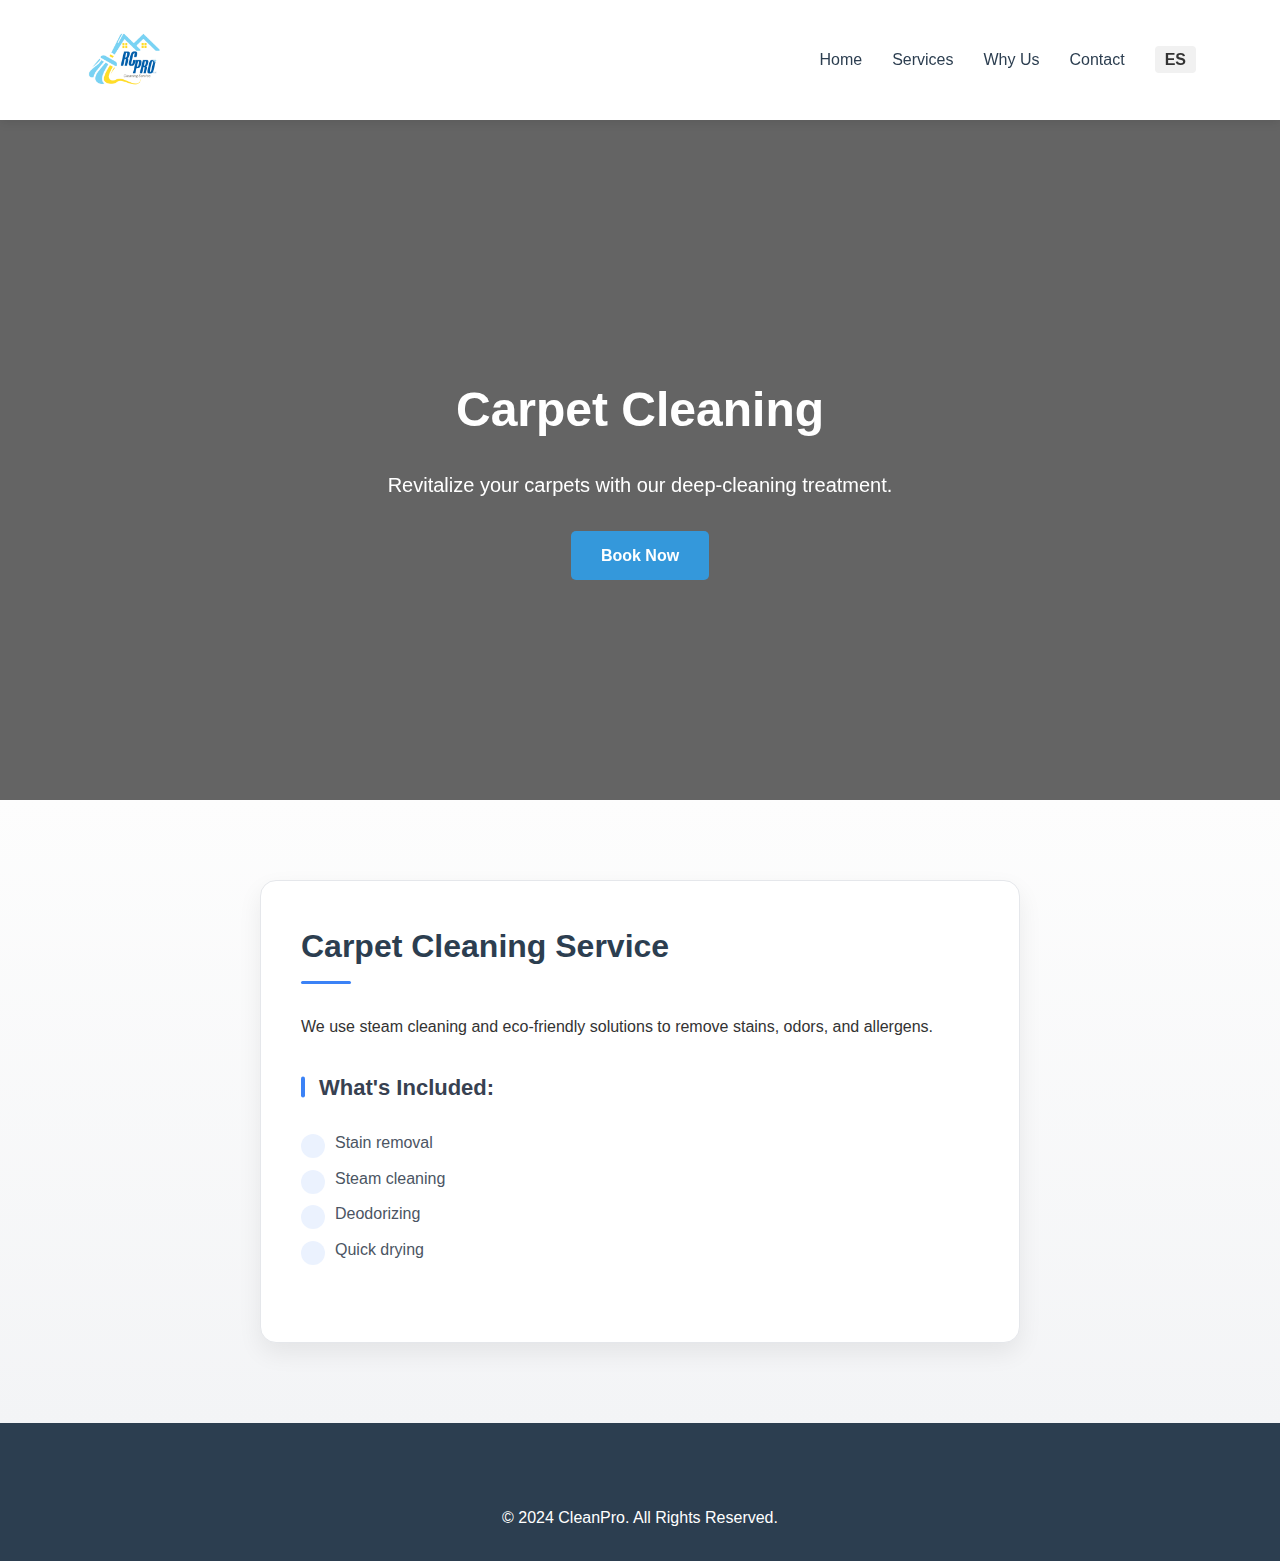
<file: services/carpet-cleaning.html>
<!DOCTYPE html>
<html lang="es">
<head>
    <meta charset="UTF-8">
    <meta name="viewport" content="width=device-width, initial-scale=1.0">
    <title>Deep Cleaning | CleanPro</title>
    <link rel="stylesheet" href="../styles.css">
</head>
<body>
    <!-- Header -->
    <header class="header-transparent">
    <div class="container">
        <nav>
            <div class="logo">
            <img src="../imgs/Logo RCPro.PNG" alt="CleanPro Logo" class="logo-img">
            </div>
            <ul class="nav-links">
                <li><a href="../index.html">Home</a></li>
                <li><a href="../index.html#services">Services</a></li>
                <li><a href="../index.html#why-us">Why Us</a></li>
                <li><a href="../index.html#contact">Contact</a></li>
                <!-- Selector de idioma -->
                <li class="language-switcher">
                    <span id="current-language">EN</span>
                    <ul class="language-dropdown">
                        <li><a href="#" data-lang="en">English</a></li>
                        <li><a href="#" data-lang="es">Español</a></li>
                    </ul>
                </li>
            </ul>
            <div class="menu-toggle">
                <i class="fas fa-bars"></i>
            </div>
        </nav>
    </div>
</header>

   <!-- Hero -->
<section class="hero" style="background-image: linear-gradient(rgba(0,0,0,0.6), rgba(0,0,0,0.6)), url('https://images.unsplash.com/photo-1600187100209-29d4b147bfee?ixlib=rb-1.2.1&auto=format&fit=crop&w=1350&q=80');">
    <div class="container">
        <div class="hero-content">
            <h1>Carpet Cleaning</h1>
            <p>Revitalize your carpets with our deep-cleaning treatment.</p>
            <a href="../index.html#contact" class="btn">Book Now</a>
        </div>
    </div>
</section>

<!-- Service Details -->
<section class="service-details">
    <div class="container">
        <div class="details-content">
            <div class="description">
                <h2>Carpet Cleaning Service</h2>
                <p>We use steam cleaning and eco-friendly solutions to remove stains, odors, and allergens.</p>
                
                <h3>What's Included:</h3>
                <ul>
                    <li><i class="fas fa-check"></i> Stain removal</li>
                    <li><i class="fas fa-check"></i> Steam cleaning</li>
                    <li><i class="fas fa-check"></i> Deodorizing</li>
                    <li><i class="fas fa-check"></i> Quick drying</li>
                </ul>
            </div>

            
        </div>
    </div>
</section>

    <footer>
        <div class="container">
            <div class="social-links">
                <a href="#"><i class="fab fa-facebook-f"></i></a>
                <a href="#"><i class="fab fa-twitter"></i></a>
                <a href="#"><i class="fab fa-instagram"></i></a>
                <a href="#"><i class="fab fa-linkedin-in"></i></a>
            </div>
            <p>&copy; 2024 CleanPro. All Rights Reserved.</p>
        </div>
    </footer>

    <script src="../scripts/mobileMenu.js"></script>
    <script src="../scripts/language.js"></script>
    <script src="../scripts/headerSticky.js"></script>
</body>
</html>
</file>
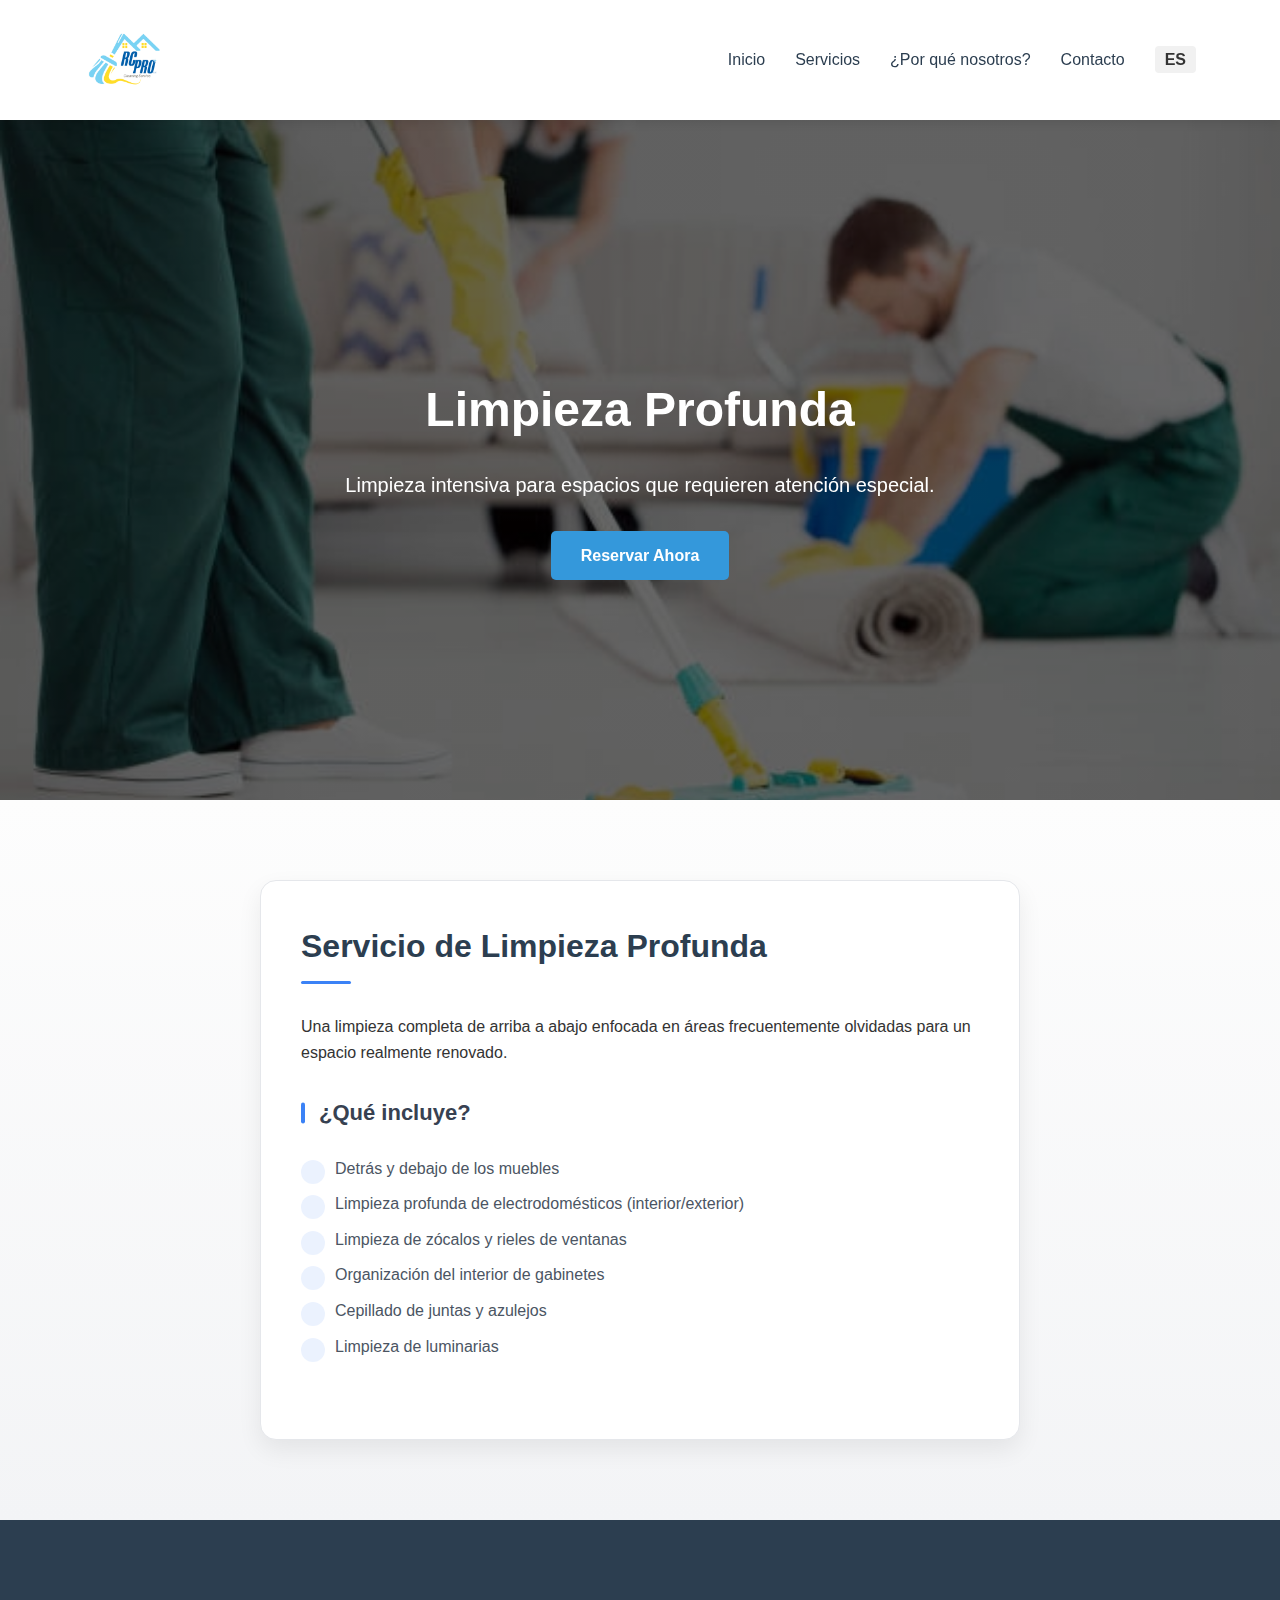
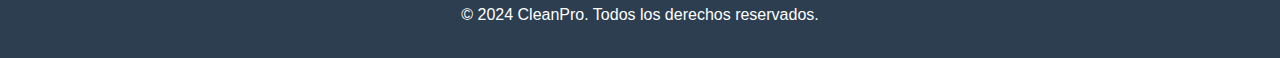
<file: services/deep-cleaning.html>
<!DOCTYPE html>
<html lang="es">
<head>
    <meta charset="UTF-8">
    <meta name="viewport" content="width=device-width, initial-scale=1.0">
    <title data-translate="title">Deep Cleaning | CleanPro</title>
    <link rel="icon" href="../imgs/Logo RCPro.PNG" type="image/x-icon">
    <link rel="stylesheet" href="../styles.css">
</head>
<body>
    <!-- Header -->
    <header class="header-transparent">
        <div class="container">
            <nav>
                <div class="logo">
                    <a class="logo" href="../index.html">
                    <img src="../imgs/Logo RCPro.PNG" alt="CleanPro Logo" class="logo-img">
                    </a>
                </div>
                <ul class="nav-links">
                    <li><a href="../index.html" data-translate="nav.home">Home</a></li>
                    <li><a href="../index.html#services" data-translate="nav.services">Services</a></li>
                    <li><a href="../index.html#why-us" data-translate="nav.whyUs">Why Us</a></li>
                    <li><a href="../index.html#contact" data-translate="nav.contact">Contact</a></li>
                    <!-- Selector de idioma -->
                    <li class="language-switcher">
                        <span id="current-language">EN</span>
                        <ul class="language-dropdown">
                            <li><a href="#" data-lang="en">English</a></li>
                            <li><a href="#" data-lang="es">Español</a></li>
                        </ul>
                    </li>
                </ul>
                <div class="menu-toggle">
                    <i class="fas fa-bars"></i>
                </div>
            </nav>
        </div>
    </header>

    <!-- Hero -->
    <section class="hero" style="background-image: linear-gradient(rgba(0,0,0,0.6), rgba(0,0,0,0.6)), url('../imgs/deep-cleaning.webp');">
        <div class="container">
            <div class="hero-content">
                <h1 data-translate="hero.title">Deep Cleaning</h1>
                <p data-translate="hero.text">Intensive cleaning for spaces that need extra attention.</p>
                <a href="../index.html#contact" class="btn" data-translate="hero.book">Book Now</a>
            </div>
        </div>
    </section>

    <!-- Service Details -->
    <section class="service-details">
        <div class="container">
            <div class="details-content">
                <div class="description">
                    <h2 data-translate="details.heading">Deep Cleaning Service</h2>
                    <p data-translate="details.description">
                        A thorough top-to-bottom cleaning targeting often-neglected areas for a truly refreshed space.
                    </p>

                    <h3 data-translate="details.includedTitle">What's Included:</h3>
                    <ul>
                        <li><i class="fas fa-check"></i> <span data-translate="details.items.behindFurniture">Behind and under furniture</span></li>
                        <li><i class="fas fa-check"></i> <span data-translate="details.items.appliances">Appliance deep cleaning (inside/outside)</span></li>
                        <li><i class="fas fa-check"></i> <span data-translate="details.items.baseboards">Baseboard and window track cleaning</span></li>
                        <li><i class="fas fa-check"></i> <span data-translate="details.items.cabinets">Cabinet interior organization</span></li>
                        <li><i class="fas fa-check"></i> <span data-translate="details.items.grout">Grout and tile scrubbing</span></li>
                        <li><i class="fas fa-check"></i> <span data-translate="details.items.fixtures">Light fixture dusting</span></li>
                    </ul>
                </div>
            </div>
        </div>
    </section>

    <!-- Footer -->
    <footer>
        <div class="container">
            <div class="social-links">
                <a href="https://www.facebook.com/profile.php?id=61577416165050"><i class="fab fa-facebook-f"></i></a>
                <a href="https://www.instagram.com/rcpro_inc/"><i class="fab fa-instagram"></i></a>
                <a href="https://www.tiktok.com/@rcpro_inc"><i class="fab fa-tiktok"></i></a>
            </div>
            <p data-translate="footer.copyright">&copy; 2025 CleanPro. All Rights Reserved.</p>
        </div>
    </footer>

    <!-- Scripts -->
    <script src="../scripts/mobileMenu.js"></script>
    <script src="../scripts/language.js"></script>
    <script src="../scripts/headerSticky.js"></script>
</body>
</html>
</file>
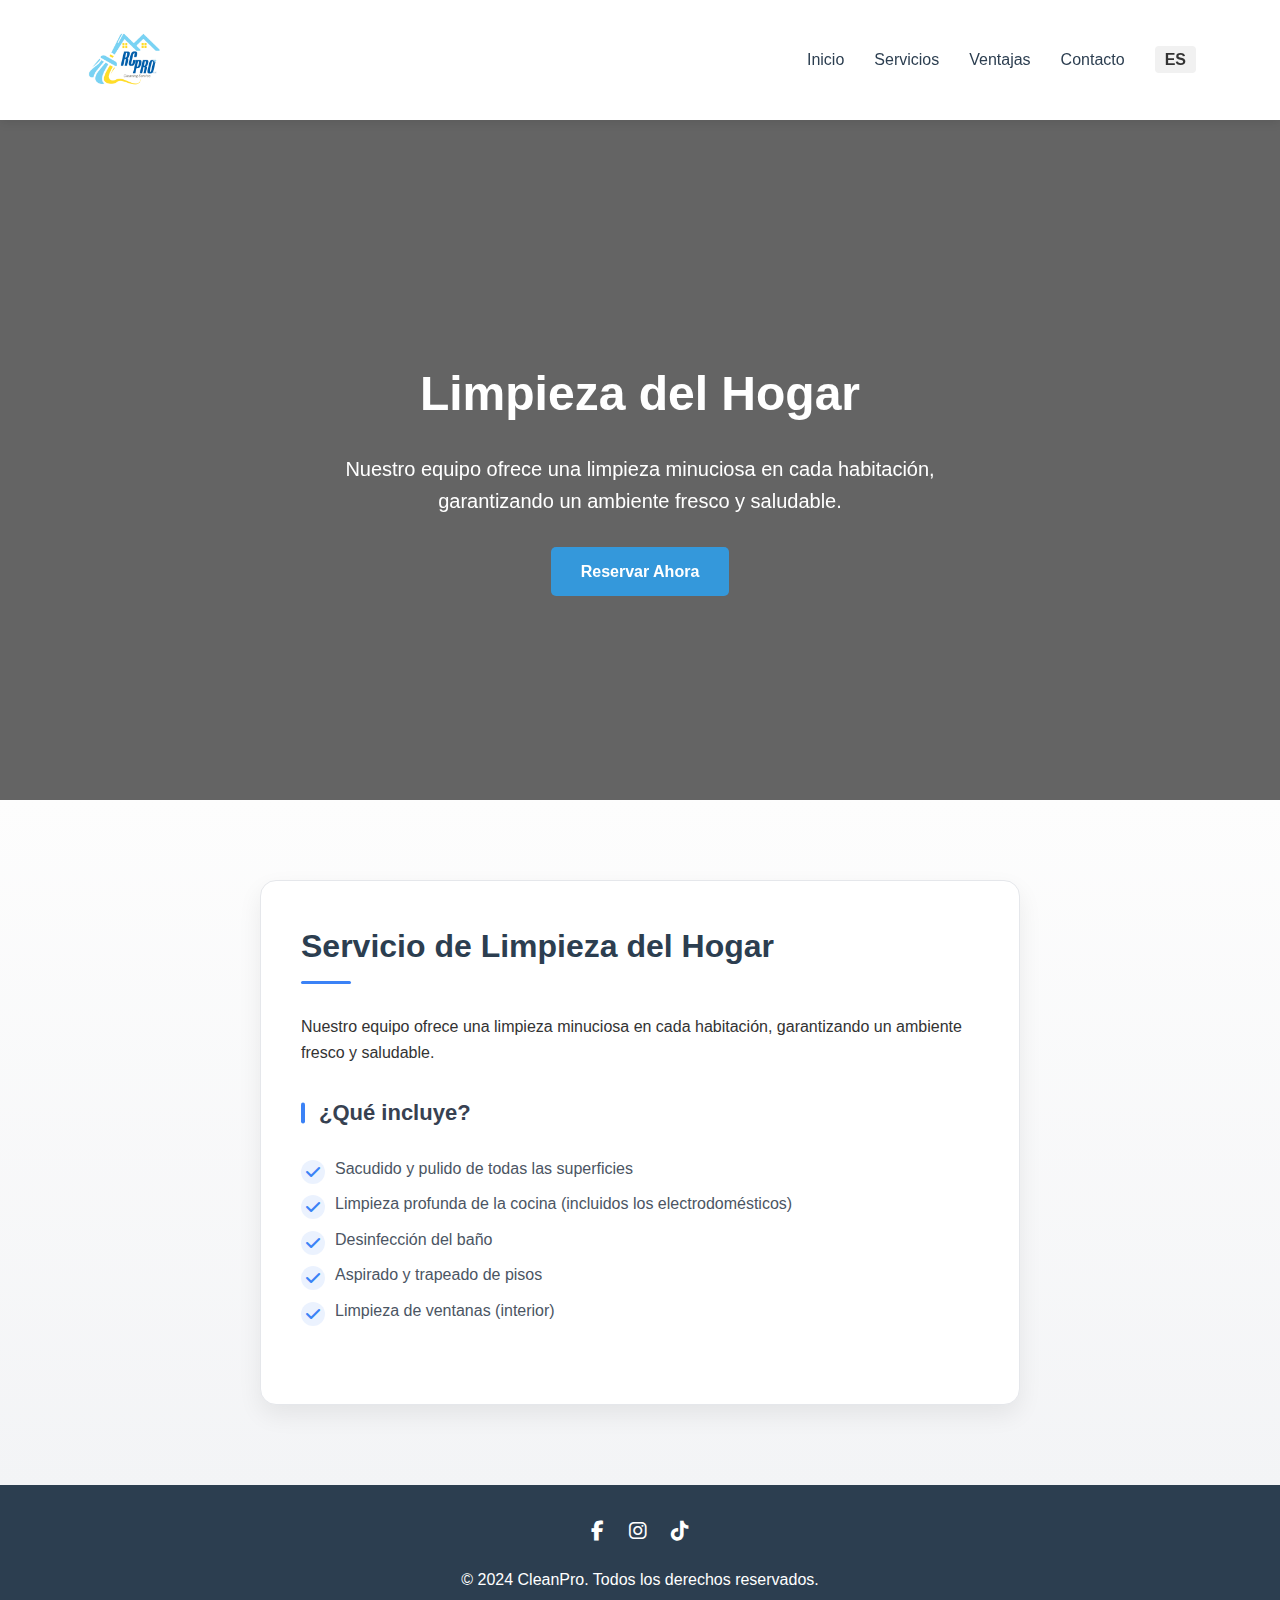
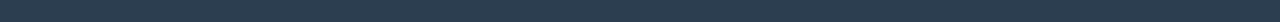
<file: services/house-cleaning.html>
<!DOCTYPE html>
<html lang="es">
<head>
    <meta charset="UTF-8" />
    <meta name="viewport" content="width=device-width, initial-scale=1.0" />
    <title data-translate="house.title">House Cleaning | CleanPro</title>
    <link rel="stylesheet" href="https://cdnjs.cloudflare.com/ajax/libs/font-awesome/6.4.0/css/all.min.css" />
    <link rel="stylesheet" href="../styles.css" />
</head>
<body>
    <!-- Header -->
    <header class="header-transparent">
        <div class="container">
            <nav>
                <div class="logo">
                    <a class="logo" href="../index.html">
                    <img src="../imgs/Logo RCPro.PNG" alt="CleanPro Logo" class="logo-img">
                    </a>
                </div>
                <ul class="nav-links">
                    <li><a href="../index.html" data-translate="global.nav.home">Home</a></li>
                    <li><a href="../index.html#services" data-translate="global.nav.services">Services</a></li>
                    <li><a href="../index.html#why-us" data-translate="global.nav.whyUs">Why Us</a></li>
                    <li><a href="../index.html#contact" data-translate="global.nav.contact">Contact</a></li>
                    <!-- Selector de idioma -->
                    <li class="language-switcher">
                        <span id="current-language">EN</span>
                        <ul class="language-dropdown">
                            <li><a href="#" data-lang="en">English</a></li>
                            <li><a href="#" data-lang="es">Español</a></li>
                        </ul>
                    </li>
                </ul>
                <div class="menu-toggle">
                    <i class="fas fa-bars"></i>
                </div>
            </nav>
        </div>
    </header>

    <!-- Hero -->
    <section
        class="hero"
        style="background-image: linear-gradient(rgba(0,0,0,0.6), rgba(0,0,0,0.6)), url('https://images.unsplash.com/photo-1556911220-bff31c812dba?ixlib=rb-1.2.1&auto=format&fit=crop&w=1350&q=80');"
    >
        <div class="container">
            <div class="hero-content">
                <h1 data-translate="house.title">House Cleaning</h1>
                <p data-translate="house.subtitle">We transform your home into a spotless sanctuary.</p>
                <a href="../index.html#contact" class="btn" data-translate="global.buttons.bookNow">Book Now</a>
            </div>
        </div>
    </section>

    <!-- Service Details -->
    <section class="service-details">
        <div class="container">
            <div class="details-content">
                <div class="description">
                    <h2 data-translate="house.serviceTitle">House Cleaning Service</h2>
                    <p data-translate="house.description">We provide a comprehensive cleaning solution for your home, ensuring every corner is spotless and sanitized. Perfect for busy families or post-renovation cleanups.</p>

                    <h3 data-translate="house.includedTitle">What's Included:</h3>
                    <ul>
                        <li><i class="fas fa-check"></i> <span data-translate="house.features.dusting">Dusting and polishing all surfaces</span></li>
                        <li><i class="fas fa-check"></i> <span data-translate="house.features.kitchen">Kitchen deep cleaning (including appliances)</span></li>
                        <li><i class="fas fa-check"></i> <span data-translate="house.features.bathroom">Bathroom disinfection</span></li>
                        <li><i class="fas fa-check"></i> <span data-translate="house.features.floors">Floor vacuuming and mopping</span></li>
                        <li><i class="fas fa-check"></i> <span data-translate="house.features.windows">Window cleaning (interior)</span></li>
                    </ul>
                </div>
            </div>
        </div>
    </section>

    <!-- Footer -->
    <footer>
        <div class="container">
            <div class="social-links">
                <a href="https://www.facebook.com/profile.php?id=61577416165050"><i class="fab fa-facebook-f"></i></a>
                <a href="https://www.instagram.com/rcpro_inc/"><i class="fab fa-instagram"></i></a>
                <a href="https://www.tiktok.com/@rcpro_inc"><i class="fab fa-tiktok"></i></a>
            </div>
            <p data-translate="global.footer.copyright">&copy; 2025 CleanPro. All Rights Reserved.</p>
        </div>
    </footer>

    <!-- Scripts -->
    <script src="../scripts/mobileMenu.js"></script>
    <script src="../scripts/language.js"></script>
    <script src="../scripts/headerSticky.js"></script>
</body>
</html>
</file>
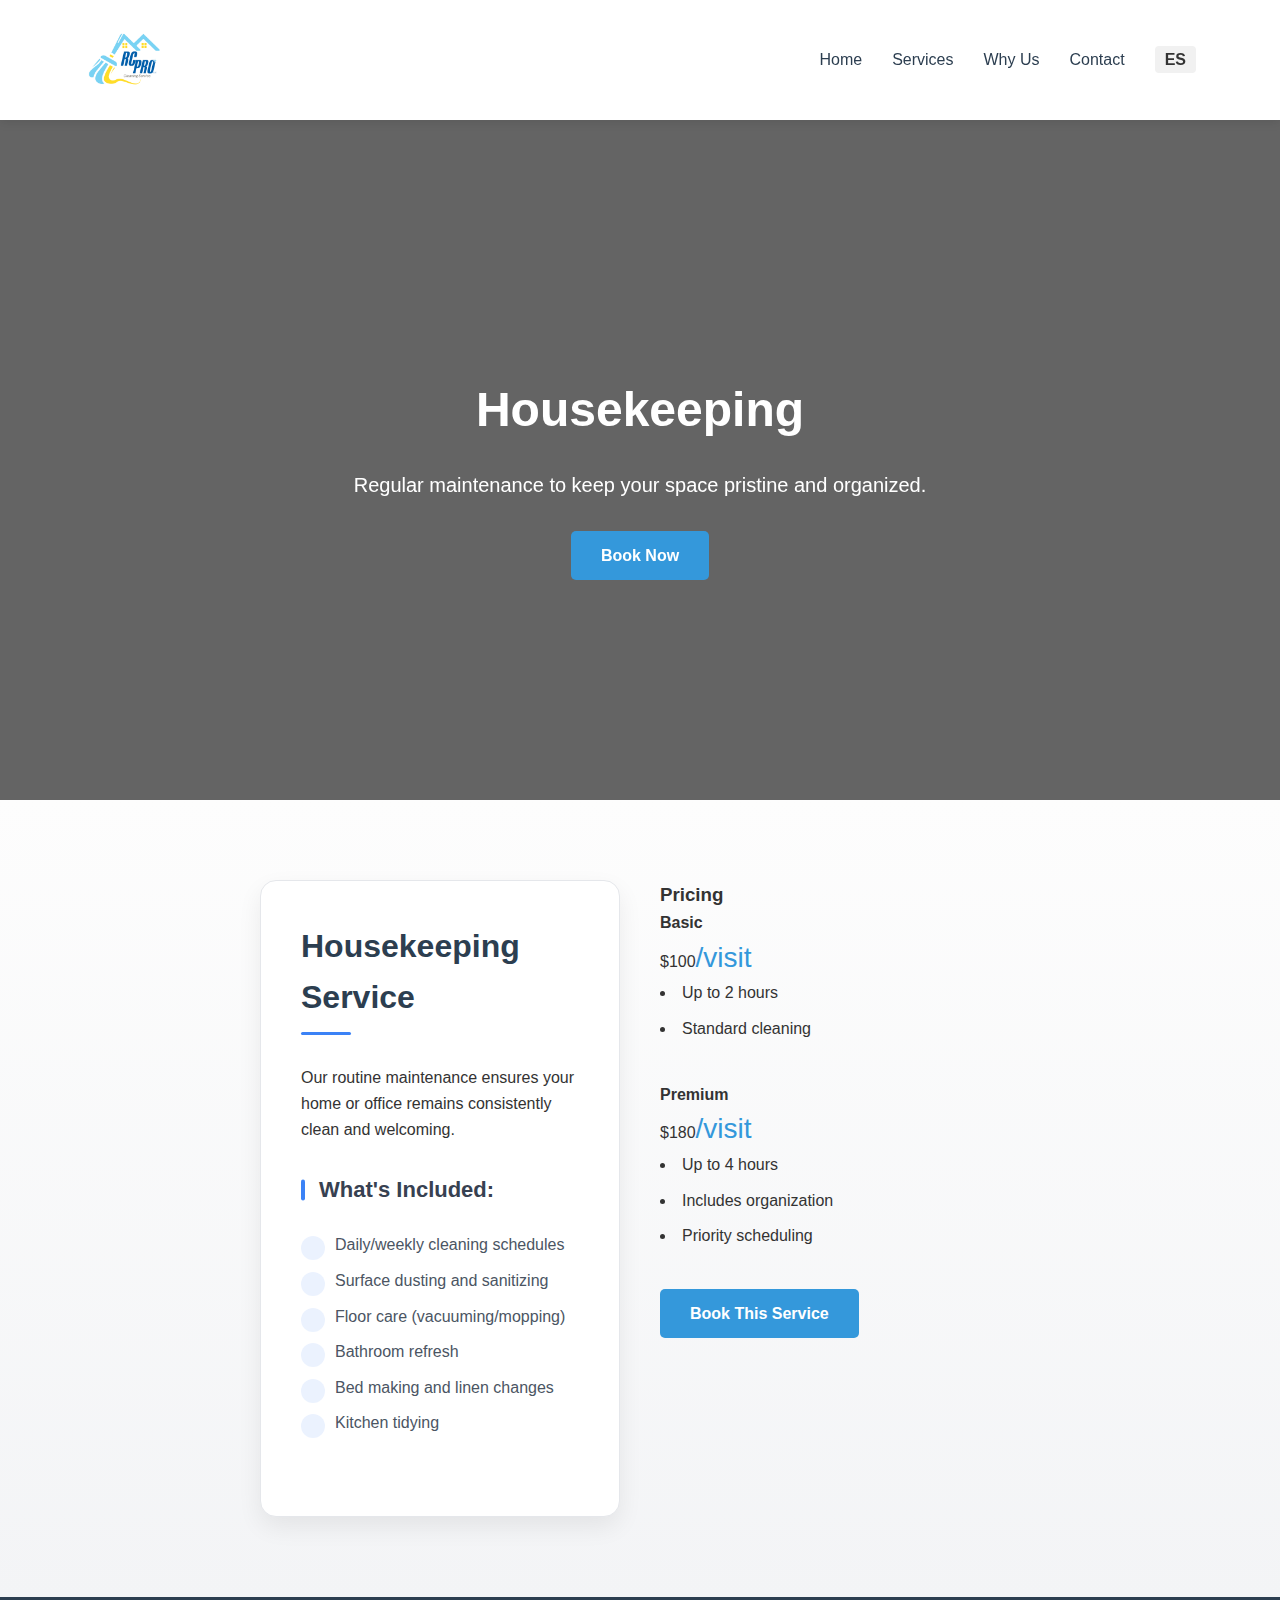
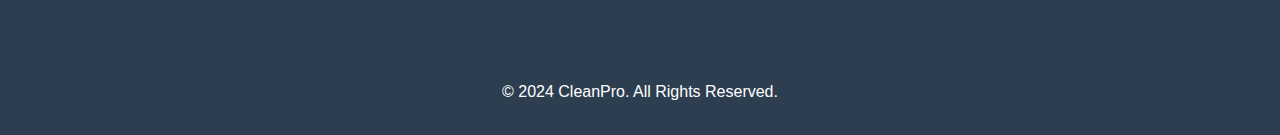
<file: services/housekeeping.html>
<!DOCTYPE html>
<html lang="es">
<head>
    <meta charset="UTF-8">
    <meta name="viewport" content="width=device-width, initial-scale=1.0">
    <title>Housekeeping | CleanPro</title>
    <link rel="stylesheet" href="../styles.css">
</head>
<body>
    <!-- Header -->
    <header class="header-transparent">
    <div class="container">
        <nav>
            <div class="logo">
            <img src="../imgs/Logo RCPro.PNG" alt="CleanPro Logo" class="logo-img">
            </div>
            <ul class="nav-links">
                <li><a href="../index.html">Home</a></li>
                <li><a href="../index.html#services">Services</a></li>
                <li><a href="../index.html#why-us">Why Us</a></li>
                <li><a href="../index.html#contact">Contact</a></li>
                <!-- Selector de idioma -->
                <li class="language-switcher">
                    <span id="current-language">EN</span>
                    <ul class="language-dropdown">
                        <li><a href="#" data-lang="en">English</a></li>
                        <li><a href="#" data-lang="es">Español</a></li>
                    </ul>
                </li>
            </ul>
            <div class="menu-toggle">
                <i class="fas fa-bars"></i>
            </div>
        </nav>
    </div>
</header>

    <!-- Hero -->
    <section class="hero" style="background-image: linear-gradient(rgba(0,0,0,0.6), rgba(0,0,0,0.6)), url('https://images.unsplash.com/photo-1583845112203-454c7c005ae7?ixlib=rb-1.2.1&auto=format&fit=crop&w=1350&q=80');">
        <div class="container">
            <div class="hero-content">
                <h1>Housekeeping</h1>
                <p>Regular maintenance to keep your space pristine and organized.</p>
                <a href="../index.html#contact" class="btn">Book Now</a>
            </div>
        </div>
    </section>

    <!-- Service Details -->
    <section class="service-details">
        <div class="container">
            <div class="details-content">
                <div class="description">
                    <h2>Housekeeping Service</h2>
                    <p>Our routine maintenance ensures your home or office remains consistently clean and welcoming.</p>
                    
                    <h3>What's Included:</h3>
                    <ul>
                        <li><i class="fas fa-check"></i> Daily/weekly cleaning schedules</li>
                        <li><i class="fas fa-check"></i> Surface dusting and sanitizing</li>
                        <li><i class="fas fa-check"></i> Floor care (vacuuming/mopping)</li>
                        <li><i class="fas fa-check"></i> Bathroom refresh</li>
                        <li><i class="fas fa-check"></i> Bed making and linen changes</li>
                        <li><i class="fas fa-check"></i> Kitchen tidying</li>
                    </ul>
                </div>

                <div class="pricing-cta">
                    <div class="pricing-box">
                        <h3>Pricing</h3>
                        <div class="price-option">
                            <h4>Basic</h4>
                            <p class="price">$100<span>/visit</span></p>
                            <ul>
                                <li>Up to 2 hours</li>
                                <li>Standard cleaning</li>
                            </ul>
                        </div>
                        <div class="price-option highlighted">
                            <h4>Premium</h4>
                            <p class="price">$180<span>/visit</span></p>
                            <ul>
                                <li>Up to 4 hours</li>
                                <li>Includes organization</li>
                                <li>Priority scheduling</li>
                            </ul>
                        </div>
                    </div>
                    <a href="../index.html#contact" class="btn">Book This Service</a>
                </div>
            </div>
        </div>
    </section>

    <footer>
        <div class="container">
            <div class="social-links">
                <a href="#"><i class="fab fa-facebook-f"></i></a>
                <a href="#"><i class="fab fa-twitter"></i></a>
                <a href="#"><i class="fab fa-instagram"></i></a>
                <a href="#"><i class="fab fa-linkedin-in"></i></a>
            </div>
            <p>&copy; 2024 CleanPro. All Rights Reserved.</p>
        </div>
    </footer>

    <script src="../scripts/mobileMenu.js"></script>
    <script src="../scripts/language.js"></script>
    <script src="../scripts/headerSticky.js"></script>
</body>
</html>
</file>
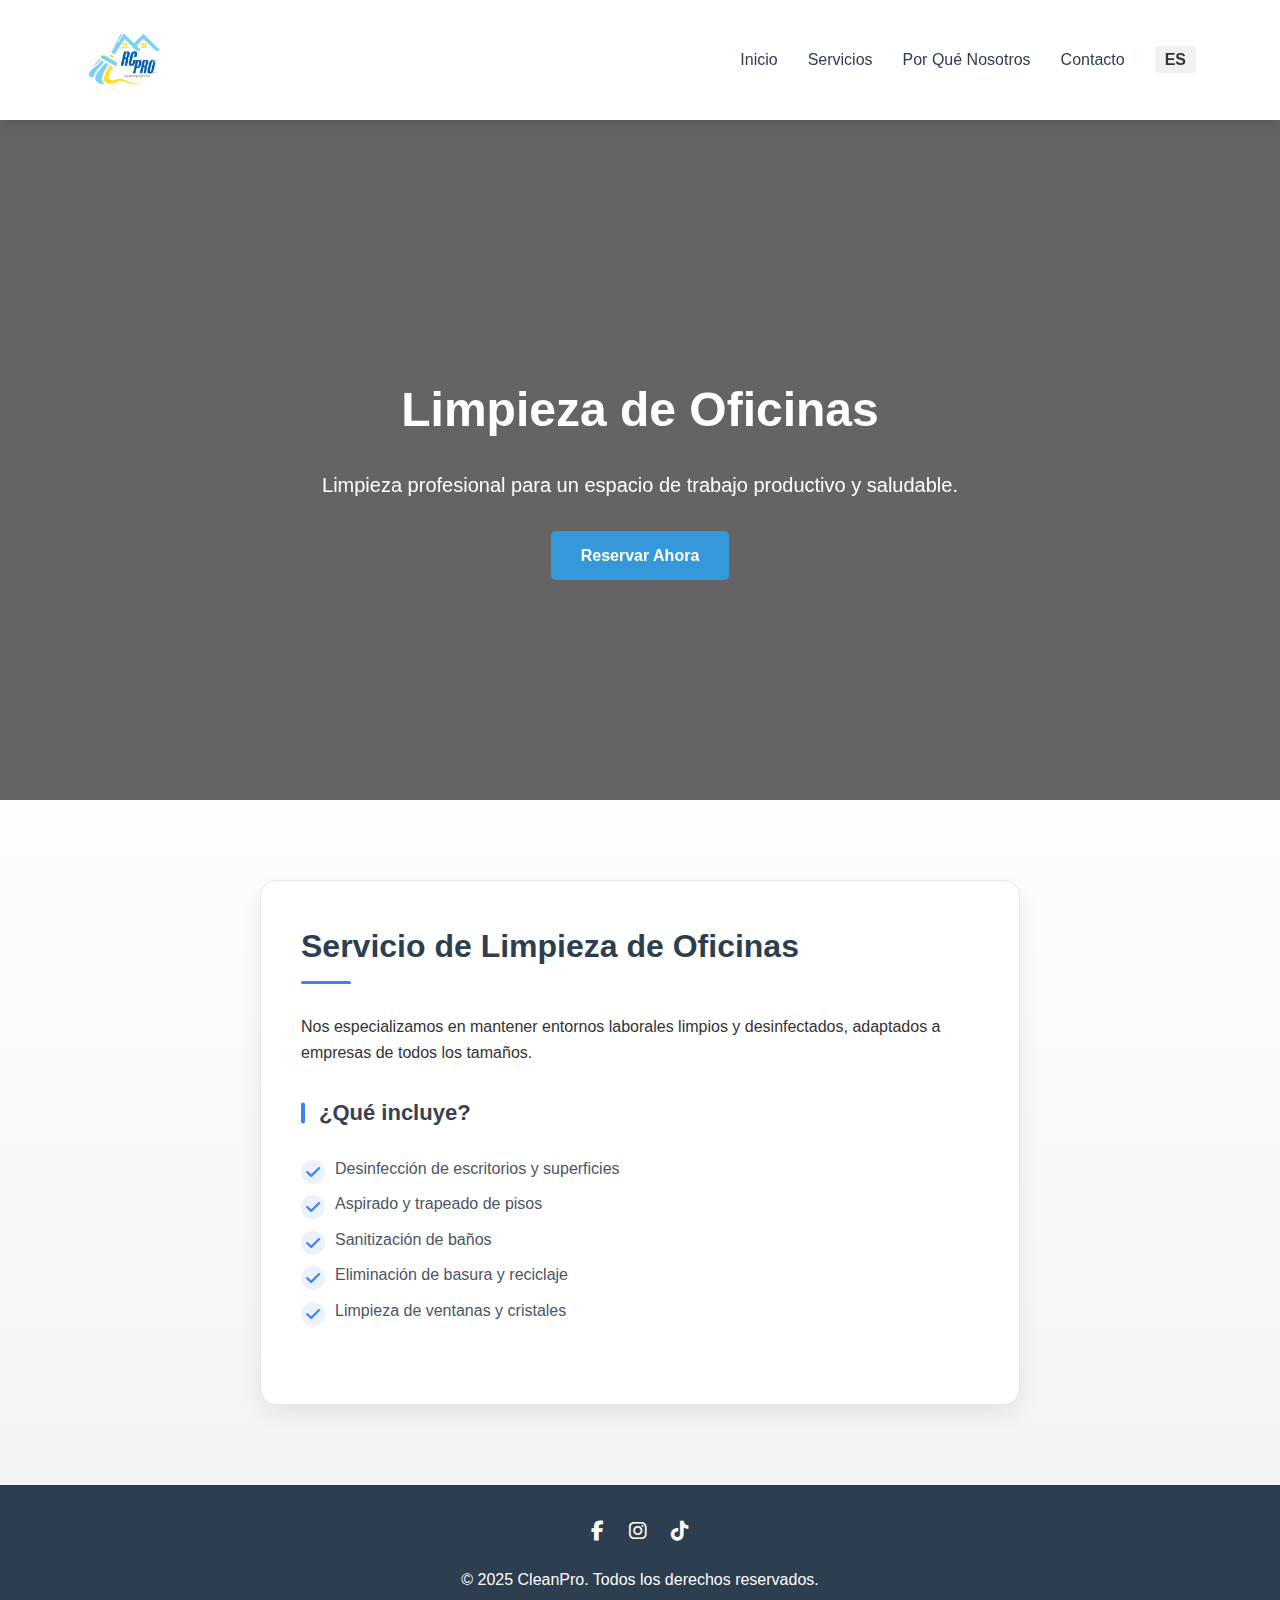
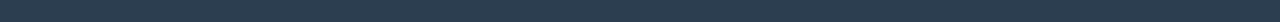
<file: services/office-cleaning.html>
<!DOCTYPE html>
<html lang="es">
<head>
    <meta charset="UTF-8">
    <meta name="viewport" content="width=device-width, initial-scale=1.0">
    <title data-translate="title">Office Cleaning | CleanPro</title>
    <link rel="stylesheet" href="https://cdnjs.cloudflare.com/ajax/libs/font-awesome/6.4.0/css/all.min.css" />
    <link rel="icon" href="../imgs/Logo RCPro.PNG" type="image/x-icon">
    <link rel="stylesheet" href="../styles.css">
</head>
<body>
    <!-- Header -->
   <header class="header-transparent">
    <div class="container">
        <nav>
            <div class="logo">
                    <a class="logo"   href="../index.html">
                    <img src="../imgs/Logo RCPro.PNG" alt="CleanPro Logo" class="logo-img">
                    </a>
                </div>
            <ul class="nav-links">
                <li><a href="../index.html" data-translate="nav.home">Home</a></li>
                <li><a href="../index.html#services" data-translate="nav.services">Services</a></li>
                <li><a href="../index.html#why-us" data-translate="nav.whyUs">Why Us</a></li>
                <li><a href="../index.html#contact" data-translate="nav.contact">Contact</a></li>
                <!-- Selector de idioma -->
                <li class="language-switcher">
                    <span id="current-language">EN</span>
                    <ul class="language-dropdown">
                        <li><a href="#" data-lang="en">English</a></li>
                        <li><a href="#" data-lang="es">Español</a></li>
                    </ul>
                </li>
            </ul>
            <div class="menu-toggle">
                <i class="fas fa-bars"></i>
            </div>
        </nav>
    </div>
</header>

    <!-- Hero -->
    <section class="hero" style="background-image: linear-gradient(rgba(0,0,0,0.6), rgba(0,0,0,0.6)), url('https://images.unsplash.com/photo-1522071820081-009f0129c71c?ixlib=rb-1.2.1&auto=format&fit=crop&w=1350&q=80');">
        <div class="container">
            <div class="hero-content">
                <h1 data-translate="office.title">Office Cleaning</h1>
                <p data-translate="office.subtitle">Professional cleaning for a productive and healthy workspace.</p>
                <a href="../index.html#contact" class="btn" data-translate="bookNow">Book Now</a>
            </div>
        </div>
    </section>

    <!-- Service Details -->
    <section class="service-details">
        <div class="container">
            <div class="details-content">
                <div class="description">
                    <h2 data-translate="office.serviceTitle">Office Cleaning Service</h2>
                    <p data-translate="office.description">We specialize in maintaining clean and sanitized work environments, tailored for businesses of all sizes.</p>
                    
                    <h3 data-translate="office.includedTitle">What's Included:</h3>
                    <ul>
                        <li><i class="fas fa-check"></i> <span data-translate="office.features.desks">Desk and surface disinfection</span></li>
                        <li><i class="fas fa-check"></i> <span data-translate="office.features.floors">Vacuuming and mopping floors</span></li>
                        <li><i class="fas fa-check"></i> <span data-translate="office.features.restrooms">Restroom sanitization</span></li>
                        <li><i class="fas fa-check"></i> <span data-translate="office.features.trash">Trash removal and recycling</span></li>
                        <li><i class="fas fa-check"></i> <span data-translate="office.features.windows">Window and glass cleaning</span></li>
                    </ul>
                </div>
            </div>
        </div>
    </section>

    <!-- Footer -->
    <footer>
        <div class="container">
            <div class="social-links">
                <a href="https://www.facebook.com/profile.php?id=61577416165050"><i class="fab fa-facebook-f"></i></a>
                <a href="https://www.instagram.com/rcpro_inc/"><i class="fab fa-instagram"></i></a>
                <a href="https://www.tiktok.com/@rcpro_inc"><i class="fab fa-tiktok"></i></a>
            </div>
            <p>&copy; 2025 CleanPro. <span data-translate="footer.rights">All Rights Reserved.</span></p>
        </div>
    </footer>

    <script src="../scripts/mobileMenu.js"></script>
    <script src="../scripts/language.js"></script>
    <script src="../scripts/headerSticky.js"></script>
</body>
</html>
</file>
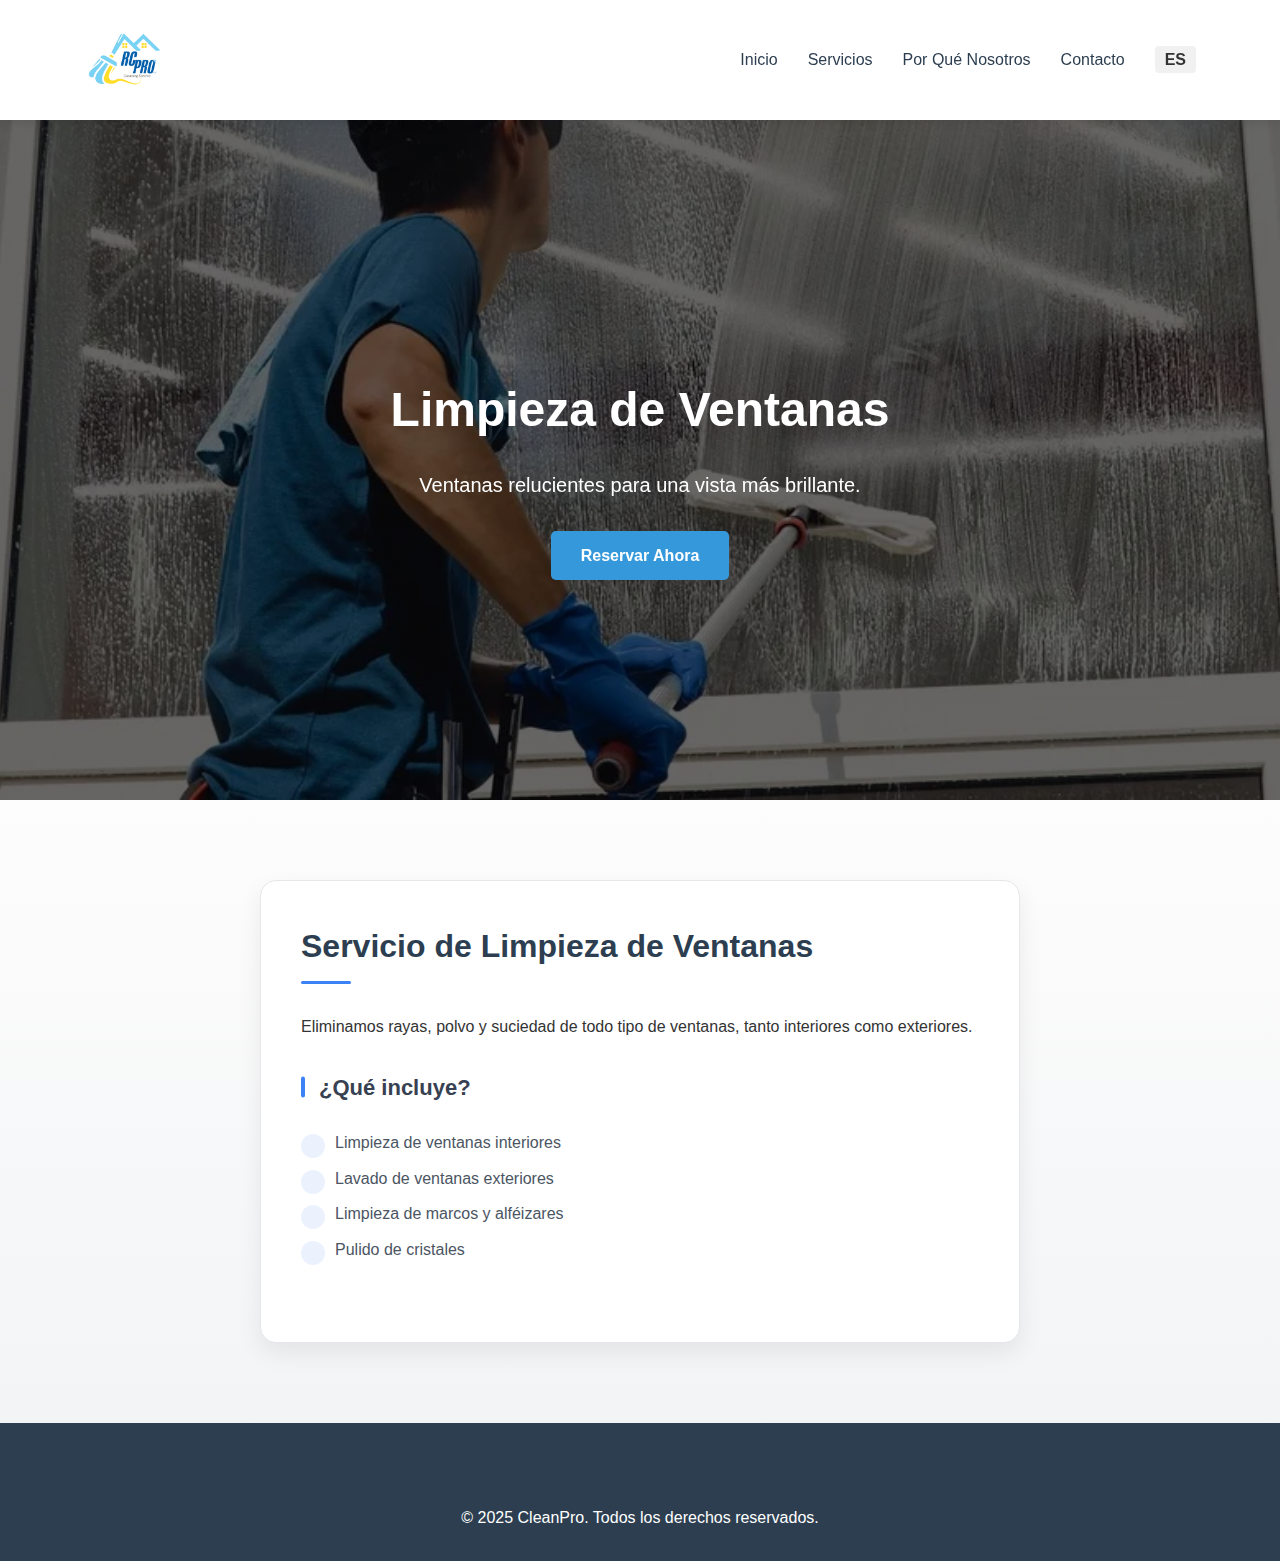
<file: services/window-cleaning.html>
<!DOCTYPE html>
<html lang="es">
<head>
    <meta charset="UTF-8" />
    <meta name="viewport" content="width=device-width, initial-scale=1.0" />
    <title data-translate="title">Window Cleaning | CleanPro</title>
    <link rel="stylesheet" href="../styles.css" />
</head>
<body>
    <!-- Header -->
    <header class="header-transparent">
        <div class="container">
            <nav>
                <div class="logo">
                    <a class="logo" href="../index.html">
                    <img src="../imgs/Logo RCPro.PNG" alt="CleanPro Logo" class="logo-img">
                    </a>
                </div>  
                <ul class="nav-links">
                    <li><a href="../index.html" data-translate="nav.home">Home</a></li>
                    <li><a href="../index.html#services" data-translate="nav.services">Services</a></li>
                    <li><a href="../index.html#why-us" data-translate="nav.whyUs">Why Us</a></li>
                    <li><a href="../index.html#contact" data-translate="nav.contact">Contact</a></li>
                    <!-- Selector de idioma -->
                    <li class="language-switcher">
                        <span id="current-language">EN</span>
                        <ul class="language-dropdown">
                            <li><a href="#" data-lang="en">English</a></li>
                            <li><a href="#" data-lang="es">Español</a></li>
                        </ul>
                    </li>
                </ul>
                <div class="menu-toggle">
                    <i class="fas fa-bars"></i>
                </div>
            </nav>
        </div>
    </header>

    <!-- Hero -->
    <section
        class="hero"
        style="background-image: linear-gradient(rgba(0,0,0,0.6), rgba(0,0,0,0.6)), url('../imgs/Window-cleaning.webp');"
    >
        <div class="container">
            <div class="hero-content">
                <h1 data-translate="window.title">Window Cleaning</h1>
                <p data-translate="window.subtitle">Crystal-clear windows for a brighter view.</p>
                <a href="../index.html#contact" class="btn" data-translate="bookNow">Book Now</a>
            </div>
        </div>
    </section>

    <!-- Service Details -->
    <section class="service-details">
        <div class="container">
            <div class="details-content">
                <div class="description">
                    <h2 data-translate="window.serviceTitle">Window Cleaning Service</h2>
                    <p data-translate="window.description">
                        We remove streaks, dust, and grime from all types of windows, both interior and exterior.
                    </p>

                    <h3 data-translate="window.includedTitle">What's Included:</h3>
                    <ul>
                        <li><i class="fas fa-check"></i> <span data-translate="window.features.interior">Interior window cleaning</span></li>
                        <li><i class="fas fa-check"></i> <span data-translate="window.features.exterior">Exterior window washing</span></li>
                        <li><i class="fas fa-check"></i> <span data-translate="window.features.frames">Frame and sill cleaning</span></li>
                        <li><i class="fas fa-check"></i> <span data-translate="window.features.polish">Glass polishing</span></li>
                    </ul>
                </div>
            </div>
        </div>
    </section>

    <!-- Footer -->
    <footer>
        <div class="container">
            <div class="social-links">
                <a href="https://www.facebook.com/profile.php?id=61577416165050"><i class="fab fa-facebook-f"></i></a>
                <a href="https://www.instagram.com/rcpro_inc/"><i class="fab fa-instagram"></i></a>
                <a href="https://www.tiktok.com/@rcpro_inc"><i class="fab fa-tiktok"></i></a>
            </div>
            <p>&copy; 2025 CleanPro. <span data-translate="footer.rights">All Rights Reserved.</span></p>
        </div>
    </footer>

    <script src="../scripts/mobileMenu.js"></script>
    <script src="../scripts/language.js"></script>
    <script src="../scripts/headerSticky.js"></script>
</body>
</html>
</file>
<file: styles.css>
* {
    margin: 0;
    padding: 0;
    box-sizing: border-box;
    font-family: 'Arial', sans-serif;
}

body {
    line-height: 1.6;
    color: #333;
    background-color: #f9f9f9;
    
}

.container {
    width: 90%;
    max-width: 1200px;
    margin: 0 auto;
    padding: 0 20px;
}

/* Header */
header {
    background-color: #fff;
    box-shadow: 0 2px 10px rgba(0, 0, 0, 0.1);
    position: fixed; 
    top: 0; 
    left: 0;
    width: 100%;
    z-index: 1000;
    transition: all 0.3s ease; 
}

.header-sticky {
    position: fixed;
    background: white !important;
    box-shadow: 0 2px 10px rgba(0, 0, 0, 0.1);
    padding: 10px 0;
    animation: fadeInDown 0.5s;
}

nav {
    display: flex;
    justify-content: space-between;
    align-items: center;
    padding: 20px 0;
}

.logo {
    font-size: 24px;
    font-weight: bold;
    color: #2c3e50;

    height: 80px;
    display: flex;
    align-items: center;
}

.logo span {
    color: #3498db;
}

.nav-links {
    display: flex;
    list-style: none;
}

.nav-links li {
    margin-left: 30px;
}

.nav-links a {
    text-decoration: none;
    color: #2c3e50;
    font-weight: 500;
    transition: color 0.3s;
}

.nav-links a:hover {
    color: #3498db;
}

.menu-toggle {
    display: none;
    cursor: pointer;
}

/* Hero Section */
.hero {
    /*background: linear-gradient(rgba(0, 0, 0, 0.6), rgba(0, 0, 0, 0.6));*/
    background-size: cover;
    background-position: center;
    height: auto;
    display: flex;
    align-items: center;
    text-align: center;
    color: #fff;
    padding-top: 80px;
    min-height: 80vh; /* Altura mínima para mantener impacto visual */
    margin-top: 80px; 
    position: relative;
    overflow: hidden;
    transition: transform 0.4s ease-out, opacity 0.4s ease-out;
    will-change: transform;
}

.hero::before {
    content: '';
    position: absolute;
    top: 0;
    left: 0;
    width: 100%;
    height: 100%;
    z-index: -1;
}

.hero-content h1 {
    font-size: 48px;
    margin-bottom: 20px;
}

.hero-content {
    animation: fadeIn 1s ease-out, slideUp 0.8s ease-out;
}

.hero-content p {
    font-size: 20px;
    margin-bottom: 30px;
    max-width: 700px;
    margin-left: auto;
    margin-right: auto;
}

.btn {
    display: inline-block;
    background-color: #3498db;
    color: #fff;
    padding: 12px 30px;
    border-radius: 5px;
    text-decoration: none;
    font-weight: bold;
    transition: all 0.4s;
    position: relative;
    overflow: hidden;
}

.btn::after {
    content: '';
    position: absolute;
    top: 50%;
    left: 50%;
    width: 5px;
    height: 5px;
    background: rgba(255,255,255,0.5);
    opacity: 0;
    border-radius: 100%;
    transform: scale(1, 1) translate(-50%);
    transform-origin: 50% 50%;
}

.btn:hover::after {
    animation: ripple 1s ease-out;
}

@keyframes ripple {
    0% {
        transform: scale(0, 0);
        opacity: 1;
    }
    100% {
        transform: scale(20, 20);
        opacity: 0;
    }
}

.btn:hover {
    background-color: #2980b9;
     transform: translateY(-3px);
    box-shadow: 0 7px 14px rgba(0,0,0,0.1);
}

/* Services Section */
.services {
    padding: 80px 0;
    background-color: #fff;
}

.section-title {
    text-align: center;
    margin-bottom: 50px;
}

.section-title h2 {
    font-size: 36px;
    color: #2c3e50;
    margin-bottom: 15px;
}

.section-title p {
    color: #7f8c8d;
    max-width: 700px;
    margin: 0 auto;
}

.services-grid {
    display: grid;
    grid-template-columns: repeat(auto-fit, minmax(300px, 1fr));
    gap: 30px;
}

.service-card {
    background-color: #f9f9f9;
    border-radius: 5px;
    padding: 30px;
    text-align: center;
    transition: transform 0.3s, box-shadow 0.3s;
    display: block; 
    text-decoration: none;
    color: inherit;
     position: relative;
    overflow: hidden;
    z-index: 1;
}

.service-card::after {
    content: '';
    position: absolute;
    top: 0;
    left: 0;
    width: 100%;
    height: 100%;
    background: linear-gradient(135deg, rgba(52,152,219,0.1) 0%, rgba(52,152,219,0) 100%);
    z-index: -1;
    opacity: 0;
    transition: opacity 0.3s ease;
}

.service-card:hover::after {
    opacity: 1;
}

.service-card:hover {
    transform: translateY(-10px);
    box-shadow: 0 10px 20px rgba(0, 0, 0, 0.1);
    box-shadow: 0 14px 28px rgba(0,0,0,0.1), 0 10px 10px rgba(0,0,0,0.08);
}

.service-card i {
    font-size: 40px;
    color: #3498db;
    margin-bottom: 20px;
}

.service-card h3 {
    font-size: 22px;
    margin-bottom: 15px;
    color: #2c3e50;
}


/* Services Pages */
.service-details {
    padding: 80px 20px;
    background: linear-gradient(to bottom, #fdfdfd 0%, #f3f4f6 100%);
    position: relative;
    overflow: hidden;
}

.service-details::before {
    content: '';
    position: absolute;
    top: 0;
    left: 0;
    width: 100%;
    height: 100%;
    background: url('https://images.unsplash.com/photo-1600585152220-90363fe7e115?ixlib=rb-1.2.1&auto=format&fit=crop&w=1350&q=80') center/cover no-repeat;
    opacity: 0.05;
    z-index: 0;
    filter: blur(3px);
}

.details-content {
    display: grid;
    grid-template-columns: repeat(auto-fit, minmax(320px, 1fr));
    gap: 40px;
    position: relative;
    z-index: 1;
    max-width: 1200px;
    margin: 0 auto;
}

.description {
    background: #ffffff;
    padding: 40px;
    border-radius: 16px;
    box-shadow: 0 10px 25px rgba(0, 0, 0, 0.07);
    transition: transform 0.25s ease, box-shadow 0.25s ease;
    border: 1px solid #e5e7eb;
}

.description:hover {
    transform: translateY(-4px);
    box-shadow: 0 16px 30px rgba(0, 0, 0, 0.1);
}

.description h2 {
    font-size: 32px;
    color: #1f2937;
    margin-bottom: 20px;
    position: relative;
    padding-bottom: 12px;
}

.description h2::after {
    content: '';
    position: absolute;
    bottom: 0;
    left: 0;
    width: 50px;
    height: 3px;
    background: #3b82f6;
    border-radius: 2px;
}

.description h3 {
    font-size: 22px;
    margin: 30px 0 15px;
    color: #374151;
    position: relative;
    padding-left: 18px;
}

.description h3::before {
    content: '';
    position: absolute;
    left: 0;
    top: 50%;
    transform: translateY(-50%);
    height: 60%;
    width: 4px;
    background: #3b82f6;
    border-radius: 2px;
}

.description ul {
    list-style: none;
    margin-top: 25px;
    padding: 0;
}

.description li {
    margin-bottom: 16px;
    padding-left: 34px;
    position: relative;
    line-height: 1.6;
    font-size: 16px;
    color: #4b5563;
}

.description li i {
    color: #3b82f6;
    position: absolute;
    left: 0;
    top: 4px;
    font-size: 16px;
    background: rgba(59, 130, 246, 0.1);
    width: 24px;
    height: 24px;
    border-radius: 50%;
    display: flex;
    align-items: center;
    justify-content: center;
}

/*Idiomas*/

/* Selector de idioma */
.language-switcher {
    position: relative;
    cursor: pointer;
    margin-left: 20px;
}

.language-switcher span {
    padding: 5px 10px;
    background: #f1f1f1;
    border-radius: 4px;
    font-weight: bold;
}

.language-dropdown {
    position: absolute;
    top: 100%;
    right: 0;
    background: #fff;
    border-radius: 4px;
    box-shadow: 0 2px 10px rgba(0, 0, 0, 0.1);
    list-style: none;
    width: 120px;
    opacity: 0;
    visibility: hidden;
    transition: all 0.3s;
}

.language-switcher:hover .language-dropdown {
    opacity: 1;
    visibility: visible;
}

.language-dropdown li a {
    display: block;
    padding: 8px 15px;
    color: #333;
    text-decoration: none;
}

.language-dropdown li a:hover {
    background: #3498db;
    color: #fff;
}


.logo-img {
    height: 100%; /* La imagen ocupará toda la altura del contenedor */
    width: auto; /* Mantiene la proporción */
    max-width: 180px; /* Controla el ancho máximo */
}

/* Efecto de onda en botones */
@keyframes wave {
    0% { transform: scale(1); }
    50% { transform: scale(1.05); }
    100% { transform: scale(1); }
}

.wave-effect {
    animation: wave 2s infinite;
}

/* Efecto de flotación para elementos importantes */
@keyframes float {
    0% { transform: translateY(0px); }
    50% { transform: translateY(-10px); }
    100% { transform: translateY(0px); }
}

.floating {
    animation: float 3s ease-in-out infinite;
}

/* Transiciones para inputs */
.contact-form input,
.contact-form textarea {
    transition: all 0.3s ease;
    border: 1px solid #ddd;
}

.contact-form input:focus,
.contact-form textarea:focus {
    border-color: #3498db;
    box-shadow: 0 0 0 3px rgba(52,152,219,0.2);
    outline: none;
}

/* Efecto de carga para el calendario */
.calendar-loading {
    position: relative;
    min-height: 400px;
    background: #f5f5f5;
    border-radius: 8px;
    overflow: hidden;
}

.calendar-loading::after {
    content: '';
    position: absolute;
    top: 0;
    left: 0;
    width: 100%;
    height: 100%;
    background: linear-gradient(90deg, transparent, rgba(255,255,255,0.6), transparent);
    animation: loading 1.5s infinite;
}

@keyframes loading {
    0% { transform: translateX(-100%); }
    100% { transform: translateX(100%); }
}

/*Animations*/
@keyframes fadeInDown {
    0% {
        opacity: 0;
        transform: translateY(-20px);
    }
    100% {
        opacity: 1;
        transform: translateY(0);
    }
}

/* Responsive */
@media (max-width: 768px) {
    .details-content {
        grid-template-columns: 1fr;
    }
    
    .pricing-cta {
        order: -1;
        margin-bottom: 40px;
    }
}

/* Why Choose Us */
/* Why Choose Us Section - Versión Corregida */
.why-us {
    padding: 80px 0;
    background-color: #f1f5f9;
    opacity: 1; /* Forzar visibilidad inicial */
    transform: none; /* Resetear transform */
}

.why-us .container {
    opacity: 1 !important;
    transform: none !important;
    animation: none !important;
}

/* Animaciones solo para elementos internos */
.why-us[data-scroll] .section-title h2,
.why-us[data-scroll] .section-title p,
.why-us[data-scroll] .feature {
    opacity: 0;
    transform: translateY(30px);
    transition: all 0.6s ease-out;
}

.why-us.animate {
    opacity: 1;
    transform: translateY(0);
}

.features {
    display: grid;
   grid-template-columns: repeat(auto-fit, minmax(300px, 1fr));
    gap: 30px;
    margin-top: 40px;
}

.feature {
    background-color: #fff;
    padding: 30px;
    border-radius: 8px;
    box-shadow: 0 5px 15px rgba(0, 0, 0, 0.05);
    opacity: 0;
    transform: translateY(20px);
    transition: all 0.6s ease-out;
}

/* Elimina cualquier otra definición contradictoria de .feature */
.why-us .feature.animate {
    opacity: 1;
    transform: translateY(0);
}

.why-us.animate .section-title h2,
.why-us.animate .section-title p,
.why-us.animate .feature {
    opacity: 1;
    transform: translateY(0);
}

/* Reset y estilos garantizados para las features */
#why-us .features {
    display: grid !important;
    grid-template-columns: repeat(auto-fit, minmax(250px, 1fr)) !important;
    gap: 30px !important;
    margin-top: 40px !important;
    opacity: 1 !important;
    visibility: visible !important;
}

#why-us .feature {
    background: white !important;
    padding: 30px !important;
    border-radius: 8px !important;
    box-shadow: 0 5px 15px rgba(0,0,0,0.05) !important;
    opacity: 1 !important;
    transform: none !important;
    display: block !important;
    visibility: visible !important;
    height: auto !important;
}

/* Eliminar cualquier efecto de animación que pueda estar ocultando las features */
#why-us .feature[data-scroll],
#why-us .feature.animate {
    opacity: 1 !important;
    transform: none !important;
    animation: none !important;
    transition: none !important;
}

/* Retrasos escalonados */
.why-us.animate .section-title h2 { transition-delay: 0.2s; }
.why-us.animate .section-title p { transition-delay: 0.3s; }
.why-us.animate .feature:nth-child(1) { transition-delay: 0.4s; }
.why-us.animate .feature:nth-child(2) { transition-delay: 0.5s; }
.why-us.animate .feature:nth-child(3) { transition-delay: 0.6s; }
.why-us.animate .feature:nth-child(4) { transition-delay: 0.7s; }


/* Retrasos escalonados para las features */
.why-us .feature:nth-child(1) { transition-delay: 0.3s; }
.why-us .feature:nth-child(2) { transition-delay: 0.5s; }
.why-us .feature:nth-child(3) { transition-delay: 0.7s; }
.why-us .feature:nth-child(4) { transition-delay: 0.9s; }

/* Asegurar que los títulos sean visibles */
.why-us .section-title h2,
.why-us .section-title p {
    opacity: 1 !important;
    transform: none !important;
}



.feature h3 {
    font-size: 22px;
    margin-bottom: 15px;
    color: #2c3e50;
}

/* Contact Section */



/* Estilos para las opciones de contacto */
.contact-options-container {
    display: grid;
    grid-template-columns: repeat(auto-fit, minmax(300px, 1fr));
    gap: 30px;
    margin-bottom: 40px;
}

.contact-option {
    background: #fff;
    border-radius: 8px;
    padding: 30px;
    box-shadow: 0 5px 15px rgba(0, 0, 0, 0.05);
    transition: transform 0.3s ease;
}

.contact-option:hover {
    transform: translateY(-5px);
}

.option-header {
    display: flex;
    align-items: center;
    margin-bottom: 20px;
}

.option-header i {
    font-size: 28px;
    margin-right: 15px;
    color: #3498db;
}

.whatsapp-option .option-header i {
    color: #25D366; /* Color verde de WhatsApp */
}

.contact-form input,
.contact-form textarea {
    width: 100%;
    padding: 12px;
    margin-bottom: 15px;
    border: 1px solid #ddd;
    border-radius: 4px;
    font-size: 16px;
}

.whatsapp-info {
    text-align: center;
}

.whatsapp-btn {
    background-color: #25D366;
    display: inline-flex;
    align-items: center;
    justify-content: center;
    margin: 15px 0;
}

.whatsapp-btn:hover {
    background-color: #128C7E;
}

.whatsapp-btn i {
    margin-right: 10px;
    font-size: 20px;
}

.response-time {
    color: #666;
    font-size: 14px;
}

.contact-info {
    display: flex;
    flex-wrap: wrap;
    justify-content: center;
    gap: 30px;
    margin-top: 30px;
}

.info-item {
    display: flex;
    align-items: center;
    gap: 10px;
}

.info-item i {
    color: #3498db;
    font-size: 20px;
}




/* Booking Section */
.booking {
    background-color: #f9f9f9;
    padding: 80px 0;
}

.booking-container {
    display: flex;
    flex-wrap: wrap;
    gap: 30px;
    margin-top: 40px;
}

#calendar {
    flex: 1;
    min-width: 300px;
    background: white;
    border-radius: 8px;
    box-shadow: 0 2px 10px rgba(0,0,0,0.1);
    padding: 20px;
}

.booking-details {
    flex: 1;
    min-width: 300px;
    background: white;
    border-radius: 8px;
    box-shadow: 0 2px 10px rgba(0,0,0,0.1);
    padding: 25px;
    display: flex;
    flex-direction: column;
    justify-content: center;
}

.selected-date {
    margin: 20px 0;
    font-size: 18px;
    text-align: center;
}

.selected-date i {
    margin-right: 10px;
    color: #3498db;
}

#confirm-booking {
    width: 100%;
    padding: 12px;
    background-color: #25D366;
    border: none;
    margin-top: 20px;
}

#confirm-booking:disabled {
    background-color: #cccccc;
    cursor: not-allowed;
}

/* Estilos del calendario */
.fc-day-disabled {
    background-color: #f8f9fa;
    cursor: not-allowed;
}

.fc-day-selected {
    background-color: #e3f2fd !important;
}

/* Responsive */
@media (max-width: 768px) {
    .contact-options-container {
        grid-template-columns: 1fr;
    }
    
    .contact-info {
        flex-direction: column;
        align-items: center;
        gap: 15px;
    }
}



.contact {
    padding: 80px 0;
    background-color: #fff;
}

.contact-container {
    display: grid;
    grid-template-columns: repeat(auto-fit, minmax(300px, 1fr));
    gap: 50px;
}

.contact-info h3 {
    font-size: 24px;
    margin-bottom: 20px;
    color: #2c3e50;
}

.contact-info p {
    margin-bottom: 15px;
}

.contact-info i {
    color: #3498db;
    margin-right: 10px;
}

.contact-form input,
.contact-form textarea {
    width: 100%;
    padding: 12px;
    margin-bottom: 20px;
    border: 1px solid #ddd;
    border-radius: 5px;
}

.contact-form textarea {
    height: 150px;
}

/* Footer */
footer {
    background-color: #2c3e50;
    color: #fff;
    padding: 30px 0;
    text-align: center;
}

.social-links {
    margin-bottom: 20px;
}

.social-links a {
    color: #fff;
    font-size: 20px;
    margin: 0 10px;
    transition: color 0.3s;
}

.social-links a:hover {
    color: #3498db;
}

/* Páginas de servicios 
.service-details {
    padding: 80px 0;
    background: #fff;
}
    */

.service-details .container {
    max-width: 800px;
}

.service-details h2 {
    font-size: 32px;
    margin-bottom: 30px;
    color: #2c3e50;
}

.service-details ul {
    margin-bottom: 40px;
}

.service-details li {
    margin-bottom: 10px;
    list-style-position: inside;
}

.price span {
    color: #3498db;
    font-size: 28px;
}


/* Animaciones */
@keyframes fadeIn {
    from { opacity: 0; }
    to { opacity: 1; }
}

@keyframes slideUp {
    from { 
        opacity: 0;
        transform: translateY(30px);
    }
    to { 
        opacity: 1;
        transform: translateY(0);
    }
}

.animated-card {
    animation: fadeIn 0.8s ease-out, slideUp 0.8s ease-out;
}

.animated-calendar {
    animation: fadeIn 1s ease-out;
}


/* Responsive */
@media (max-width: 768px) {
    .nav-links {
        display: none;
        flex-direction: column;
        width: 100%;
        position: absolute;
        top: 70px;
        left: 0;
        background-color: #fff;
        box-shadow: 0 10px 20px rgba(0, 0, 0, 0.1);
        padding: 20px 0;
    }
    
    .nav-links.active {
        display: flex;
    }
    
    .nav-links li {
        margin: 10px 0;
        text-align: center;
    }
    
    .menu-toggle {
        display: block;
    }
    
    .hero-content h1 {
        font-size: 36px;
    }
    
    .hero-content p {
        font-size: 18px;
    }
}

/* Efectos adicionales para las animaciones */
.service-card {
    transition: all 0.8s cubic-bezier(0.25, 0.8, 0.25, 1);
    transform: translateY(30px);
    opacity: 0;
}

.feature {
    transition: all 0.6s ease-out;
    opacity: 0;
    transform: translateY(20px);
    background-color: #fff;
    padding: 30px;
    border-radius: 5px;
    box-shadow: 0 5px 15px rgba(0, 0, 0, 0.05);
}


/* Imágenes con efecto de escala */
img:not(.logo-img) {
    transition: opacity 0.8s ease-out, transform 0.8s ease-out;
    transform-origin: center;
}

/* Transición para elementos internos */
.section-title h2,
.section-title p {
    transition: opacity 0.6s ease-out, transform 0.6s ease-out;
    opacity: 0;
    transform: translateY(20px);
}

/* Efecto de resaltado para secciones */
section {
    transition: box-shadow 0.5s ease-out;
}



/* Animaciones al hacer scroll */
[data-scroll] {
    opacity: 0;
    transform: translateY(30px);
    transition: opacity 0.6s ease-out, transform 0.6s ease-out;
}

[data-scroll].animate {
    opacity: 1;
    transform: translateY(0);
}

/* Retrasos para cada sección */
.hero[data-scroll] {
    transition-delay: 0.1s;
}

.services[data-scroll] {
    transition-delay: 0.2s;
}

.why-us[data-scroll] {
    transition-delay: 0.3s;
}

.booking[data-scroll] {
    transition-delay: 0.4s;
}

.contact[data-scroll] {
    transition-delay: 0.5s;
}

/* Efecto adicional para las tarjetas de servicios */
.service-card {
    transition: all 0.6s ease-out;
    transform: translateY(20px);
    opacity: 0;
}

.service-card.animate {
    transform: translateY(0);
    opacity: 1;
}


/* Reset garantizado para títulos */
.section-title,
.section-title * {
    opacity: 1 !important;
    visibility: visible !important;
    transform: none !important;
    animation: none !important;
    transition: none !important;
    display: block !important;
}

/* Estilos específicos para títulos */
.section-title h2 {
    font-size: 36px;
    color: #2c3e50;
    margin-bottom: 15px;
    text-align: center;
}

.section-title p {
    color: #7f8c8d;
    max-width: 700px;
    margin: 0 auto 30px;
    text-align: center;
}

/* Reset para títulos en booking y contact */
#booking .section-title,
#contact .section-title {
    display: block !important;
    opacity: 1 !important;
}

#booking .section-title h2,
#booking .section-title p,
#contact .section-title h2,
#contact .section-title p {
    opacity: 1 !important;
    transform: none !important;
}



.modal {
  position: fixed;
  top: 0;
  left: 0;
  width: 100%;
  height: 100%;
  background-color: rgba(0,0,0,0.5);
  display: flex;
  justify-content: center;
  align-items: center;
  z-index: 9999;
}

.modal.hidden {
  display: none;
}

.modal-content {
  background: white;
  padding: 20px 30px;
  border-radius: 8px;
  width: 90%;
  max-width: 400px;
  box-shadow: 0 0 15px rgba(0,0,0,0.3);
  text-align: left;
}

.modal-content h2 {
  margin-top: 0;
  margin-bottom: 15px;
}

.modal-content label {
  display: block;
  margin-top: 10px;
  font-weight: 600;
}

.modal-content input {
  width: 100%;
  padding: 8px 10px;
  margin-top: 5px;
  box-sizing: border-box;
  border: 1px solid #ccc;
  border-radius: 4px;
}

.modal-buttons {
  margin-top: 20px;
  text-align: right;
}

.modal-buttons button {
  padding: 8px 16px;
  margin-left: 10px;
  border: none;
  border-radius: 4px;
  cursor: pointer;
  font-weight: 600;
}

#cancelBtn {
  background-color: #bbb;
  color: #333;
}

#submitBtn {
  background-color: #25d366;
  color: white;
}

/* Retrasos escalonados para las tarjetas */
.service-card:nth-child(1) { transition-delay: 0.3s; }
.service-card:nth-child(2) { transition-delay: 0.4s; }
.service-card:nth-child(3) { transition-delay: 0.5s; }
.service-card:nth-child(4) { transition-delay: 0.6s; }
.service-card:nth-child(5) { transition-delay: 0.7s; }
.service-card:nth-child(6) { transition-delay: 0.8s; }
</file>
